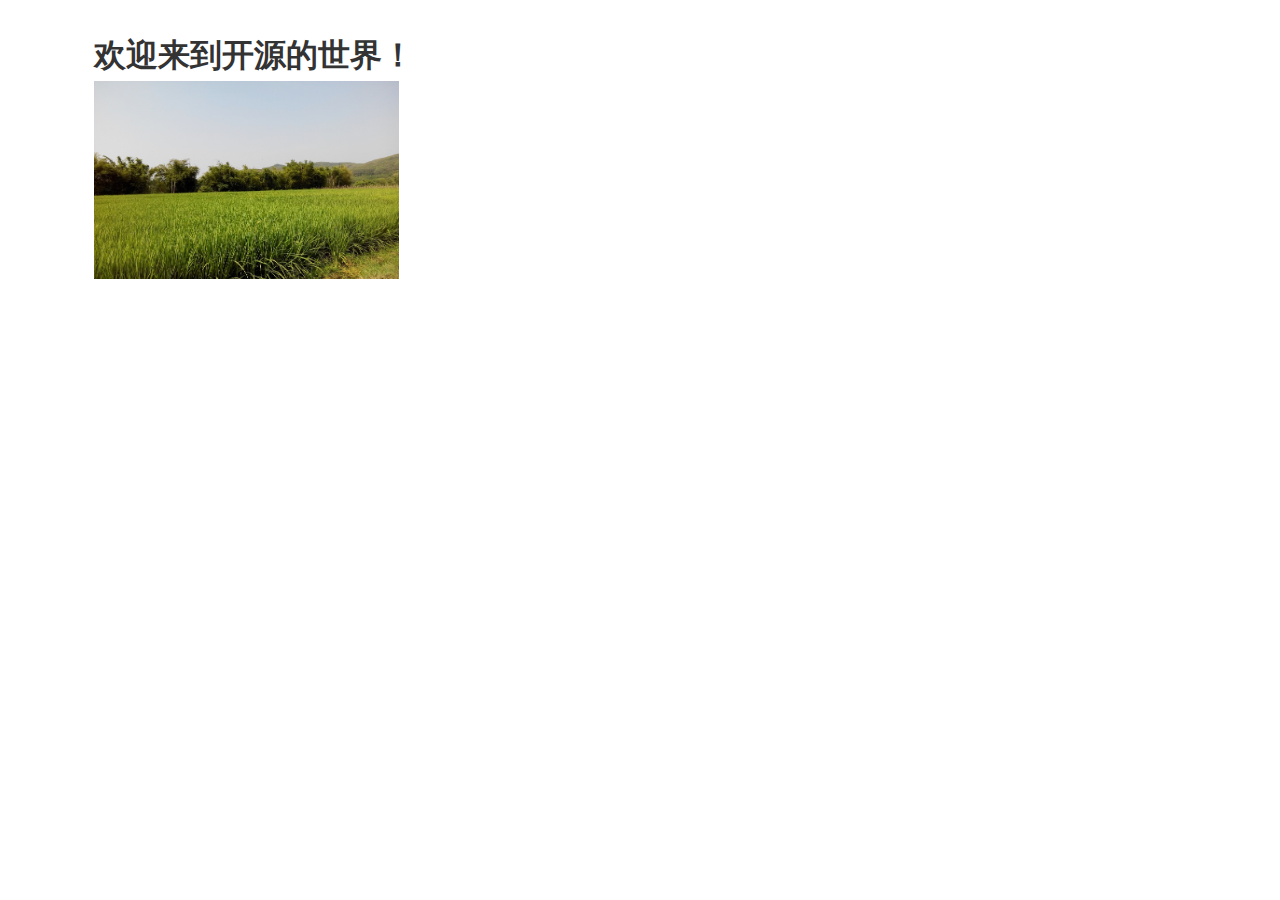
<file: index.html>
﻿<!DOCTYPE html>
<html>
  <head>
    <title>index</title>
    <meta http-equiv="X-UA-Compatible" content="IE=edge"/>
    <meta http-equiv="content-type" content="text/html; charset=utf-8"/>
    <meta name="apple-mobile-web-app-capable" content="yes"/>
    <link href="resources/css/jquery-ui-themes.css" type="text/css" rel="stylesheet"/>
    <link href="resources/css/axure_rp_page.css" type="text/css" rel="stylesheet"/>
    <link href="data/styles.css" type="text/css" rel="stylesheet"/>
    <link href="files/index/styles.css" type="text/css" rel="stylesheet"/>
    <script src="resources/scripts/jquery-1.7.1.min.js"></script>
    <script src="resources/scripts/jquery-ui-1.8.10.custom.min.js"></script>
    <script src="resources/scripts/prototypePre.js"></script>
    <script src="data/document.js"></script>
    <script src="resources/scripts/prototypePost.js"></script>
    <script src="files/index/data.js"></script>
    <script type="text/javascript">
      $axure.utils.getTransparentGifPath = function() { return 'resources/images/transparent.gif'; };
      $axure.utils.getOtherPath = function() { return 'resources/Other.html'; };
      $axure.utils.getReloadPath = function() { return 'resources/reload.html'; };
    </script>
  </head>
  <body>
    <div id="base" class="">

      <!-- Unnamed (Rectangle) -->
      <div id="u0" class="ax_default heading_1">
        <div id="u0_div" class=""></div>
        <div id="u0_text" class="text ">
          <p><span>欢迎来到开源的世界！</span></p>
        </div>
      </div>

      <!-- Unnamed (Image) -->
      <div id="u1" class="ax_default image">
        <img id="u1_img" class="img " src="images/index/u1.jpg"/>
      </div>
    </div>
  </body>
</html>
</file>
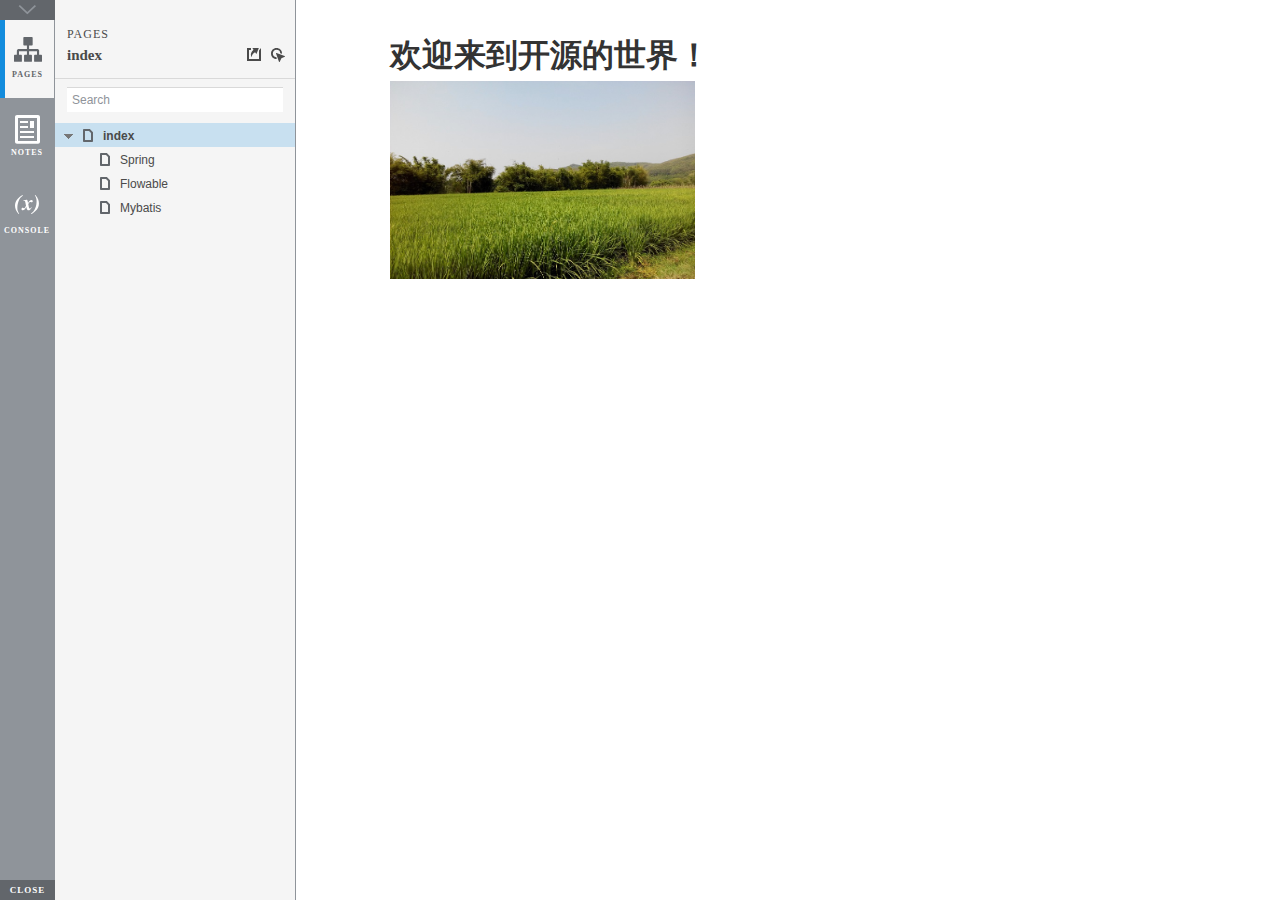
<file: start.html>
<!DOCTYPE html>
<html xmlns="http://www.w3.org/1999/xhtml" xml:lang="en" lang="en">
<head>
    <title>Untitled Document</title>
    <meta http-equiv="X-UA-Compatible" content="IE=edge"/>
    <meta http-equiv="content-type" content="text/html; charset=utf-8" />
    <meta name="viewport" content="width=device-width, initial-scale=1.0" />
    <meta name="apple-mobile-web-app-capable" content="yes" />
    <link type="text/css" href="resources/css/reset.css" rel="Stylesheet" />
    <link type="text/css" href="resources/css/default.css" rel="Stylesheet" />
    <!--<link href='https://fonts.googleapis.com/css?family=Nunito:300' rel='stylesheet' type='text/css'>-->

    <script type="text/javascript">
        if (location.href.toString().indexOf('file://localhost/') == 0) {
            location.href = location.href.toString().replace('file://localhost/', 'file:///');
        }
    </script>

    <!-- 8.0.0.3377 -->
<script src="resources/scripts/jquery-1.7.1.min.js"></script>
<script src="resources/scripts/startPre.js"></script>
<script src="data/document.js"></script>

    <style type="text/css">

#outerContainer {
	width:1000px;
	height:1500px;
}

.vsplitbar {
    width: 3px;
    /*background: #B9B9B9;*/
    border-right: 1px solid #8f949a;
}

.vsplitbar:hover, .vsplitbar.active {
    background: #8f949a;
}

#rightPanel {
    background-color: White;
}

/*#leftPanel {
    min-width: 120px;
}*/

.splitterMask {
   position:absolute;
   top: 0;
   left: 0;
   width: 100%;
   height: 100%;
   overflow: hidden;
   background-image: url(resources/images/transparent.gif);
   z-index: 20000;
}

    </style>
    <script type="text/javascript" language="JavaScript"><!--
        var SITEMAP_COLLAPSE_VAR_NAME = 'c';
        var PLUGIN_VAR_NAME = 'g';
        var FOOTNOTES_VAR_NAME = 'fn';
        var ADAPTIVE_VIEW_VAR_NAME = 'view';
        var lastLeftPanelWidth = 295;
        var toolBarOnly = true;

        // isolate scope
        (function() {
            setUpController();
            
            var configuration = $axure.document.configuration;
            var _settings = {};
            _settings.projectId = configuration.prototypeId;
            _settings.isAxshare = configuration.isAxshare;
            _settings.loadFeedbackPlugin = configuration.loadFeedbackPlugin;
            var cHash = getHashStringVar(SITEMAP_COLLAPSE_VAR_NAME);
            _settings.startCollapsed = cHash == "1";
            if(cHash == "2") closePlayer();
            var gHash = getHashStringVar(PLUGIN_VAR_NAME);
            if(gHash == "") gHash = 1;
            _settings.startPluginGid = gHash;

            $axure.player.settings = _settings;

            $(window).bind('load', function() {
                if(CHROME_5_LOCAL && !$('body').attr('pluginDetected')) {
                    window.location = 'resources/chrome/chrome.html';
                }
            });

            $(document).ready(function() {
                $axure.page.bind('load.start', mainFrame_onload);
                $axure.messageCenter.addMessageListener(messageCenter_message);

                $(document).on('pluginShown', function (event, data) {
                    setVarInCurrentUrlHash('g', data ? data : '');
                });

                $(document).on('pluginCreated', function(event, data) {
                    if($axure.player.settings.startPluginGid == data) {
                        $axure.player.showPlugin(data);
                    }
                });

                if($axure.player.settings.loadFeedbackPlugin) {
                    if($axure.player.settings.isAxshare) {
                        $axure.utils.loadJS('/Scripts/plugins/feedback/feedback8.js');
                    } else {
                        $axure.utils.loadJS('http://share.axure.com/Scripts/plugins/feedback/feedback8.js');
                    }
                }

                if(navigator.userAgent.indexOf("MSIE") >= 0) $('#outerContainer').width('100%');
                initialize();
                if($axure.player.settings.startCollapsed) $('#outerContainer').splitter({ sizeLeft: 0 });
                else $('#outerContainer').splitter({ sizeLeft: lastLeftPanelWidth });
                $('#leftPanel').width(lastLeftPanelWidth);
                
                $(window).resize(function() { resizeContent(); });

                $('#maximizePanelContainer').hide();

                initializeLogo();

                $(window).resize();
                resizeContent();
                
                $axure.player.collapseToBar();

                if($axure.player.settings.startCollapsed) {
                    collapse();
                    $('#leftPanel').width(0);
                }

                if(MOBILE_DEVICE) {
                    $('#interfaceControlFrameMinimizeContainer').height('45px');
                    $('#interfaceControlFrameMinimizeContainer a').height('45px');
                    $('#interfaceControlFrameHeaderContainer').css('margin-top','45px');
                    $('#interfaceControlFrameCloseContainer a').css('padding','10px 0px');
                    $('#maximizePanelContainer').height('45px');//.css('top','inherit').css('bottom','0px');

                    $('body').removeClass('hashover');

                    if(IOS) {
                        $('#rightPanel').css('overflow', 'auto').css('-webkit-overflow-scrolling', 'touch').css('-ms-overflow-x', 'hidden');

                        window.addEventListener("orientationchange", function() {
                            var viewport = document.querySelector("meta[name=viewport]");
                            //so iOS doesn't zoom when switching back to portrait
                            viewport.setAttribute('content', 'width=device-width, initial-scale=1.0, maximum-scale=1.0');
                            viewport.setAttribute('content', 'width=device-width, initial-scale=1.0');
                            resizeContent();
                        }, false);

                        $axure.page.bind('load.start', function() {
                            resizeContent();
                        });
                    }
                }

            });

            function initialize() {
                var legacyQString = getQueryString("Page");
                if (legacyQString.length > 0) {
                    location.href = location.href.substring(0, location.href.indexOf("?")) + "#p=" + legacyQString;
                    return;
                }

                var mainFrame = document.getElementById("mainFrame");
                //if it's local file on safari, test if we can access mainframe after its loaded
                if(SAFARI && document.location.href.indexOf('file://') >= 0) {
                    $(mainFrame).load(function () {
                        var canAccess;
                        try {
                            var mainFrameWindow = mainFrame.contentWindow || mainFrame.contentDocument;
                            mainFrameWindow['safari_file_CORS'] = 'Y';
                            canAccess = mainFrameWindow['safari_file_CORS'] === 'Y';
                        } catch(err) {
                            canAccess = false;
                        }

                        if(!canAccess) window.location = 'resources/chrome/safari.html';
                    });
                }

                mainFrame.contentWindow.location.href = getInitialUrl();
            }

            function initializeLogo() {
                if($axure.document.configuration.logoImagePath) {
                    var image = new Image();
                    image.onload = function() {
                        $('#logoImage').css('max-width', this.width + 'px');
                        $axure.player.resizeContent();
                    };
                    image.src = $axure.document.configuration.logoImagePath;
                
                    $('#interfaceControlFrameLogoImageContainer').html('<img id="logoImage" src="" />');
                    $('#logoImage').attr('src', $axure.document.configuration.logoImagePath).load(function() { resizeContent(); });
                } else $('#interfaceControlFrameLogoImageContainer').hide();

                if ($axure.document.configuration.logoImageCaption) {
                    $('#interfaceControlFrameLogoCaptionContainer').html($axure.document.configuration.logoImageCaption);
                } else $('#interfaceControlFrameLogoCaptionContainer').hide();

                if(!$('#interfaceControlFrameLogoImageContainer').is(':visible') && !$('#interfaceControlFrameLogoCaptionContainer').is(':visible')) {
                    $('#interfaceControlFrameLogoContainer').hide();
                }
            }

            var resizeContent = $axure.player.resizeContent = function() {
                var newHeight = $(window).height();
                var newWidth = $(window).width();

                var controlContainerHeight = newHeight;// - 30;
                if($('#interfaceControlFrameLogoContainer').is(':visible')) controlContainerHeight -= $('#interfaceControlFrameLogoContainer').outerHeight();// + 16;

                $('#outerContainer').height(newHeight).width(newWidth);
                $('.vsplitbar').height(newHeight);
                $('#leftPanel').height(newHeight);
                $('#interfaceControlFrame').height(newHeight);
                $('#interfaceControlFrameContainer').height(newHeight);
                $('#interfaceControlFrameHostContainer').height(controlContainerHeight);

                $('#rightPanel').height(newHeight);
                $('#mainFrame').height(newHeight);

                if($('#leftPanel').is(':visible')) $('#rightPanel').width($(window).width() - $('#leftPanel').width() - 1);// $('.vsplitbar').width());
                else $('#rightPanel').width($(window).width());

                $(document).trigger('ContainerHeightChange',[controlContainerHeight]);

                if(MOBILE_DEVICE) {
                    if(!(getHashStringVar(ADAPTIVE_VIEW_VAR_NAME).length > 0)) $axure.messageCenter.postMessage('setAdaptiveViewForSize', {'width':newWidth, 'height':$('#rightPanel').height()});
                }
            }

            var collapseToBar = $axure.player.collapseToBar = function() {
                lastLeftPanelWidth = $('#leftPanel').width();
                $('#leftPanel').width('55px');
                $('.vsplitbar').hide();
                $('#rightPanel').width($(window).width() - $('#leftPanel').width());
                $(window).resize();
                $('#outerContainer').trigger('resize');
                toolBarOnly = true;
            }

            var expandFromBar = $axure.player.expandFromBar = function() {
                if($('.vsplitbar').is(':visible')) return;

                $('#leftPanel').width(lastLeftPanelWidth);
                $('.vsplitbar').show();
                $('#rightPanel').width($(window).width() - $('#leftPanel').width() - 1);// $('.vsplitbar').width());
                $(window).resize();
                $('#outerContainer').trigger('resize');
                toolBarOnly = false;
            }

        })();

        function messageCenter_message(message, data) {
            if(message == 'expandFrame') expand();
            else if(message == 'getCollapseFrameOnLoad' && $axure.player.settings.startCollapsed && !MOBILE_DEVICE) $axure.messageCenter.postMessage('collapseFrameOnLoad');
        }

        
        function getInitialUrl() {
            var pageName = getHashStringVar("p");
            if(pageName.length > 0) return pageName + ".html";
            else {
                var url = getFirstPageUrl($axure.document.sitemap.rootNodes);
                return (url ? url : "about:blank");
            }
        }

        function getFirstPageUrl(nodes) {
            for (var i = 0; i < nodes.length; i++) {
                var node = nodes[i];
                if (node.url) return node.url;
                else {
                    var hasChildren = (node.children && node.children.length > 0);
                    if (hasChildren) {
                        var url = getFirstPageUrl(node.children);
                        if (url) return url;
                    }
                }
            }
            return null;
        }

        function closePlayer() {
            if($axure.page.location) window.location.href = $axure.page.location;
            else {
                var pageFile = getInitialUrl();
                var currentLocation = window.location.toString();
                window.location.href = currentLocation.substr(0, currentLocation.lastIndexOf("/") + 1) + pageFile;
            }
        }

        function replaceHash(newHash) {
            var currentLocWithoutHash = window.location.toString().split('#')[0];

            //We use replace so that every hash change doesn't get appended to the history stack.
            //We use replaceState in browsers that support it, else replace the location
            if(typeof window.history.replaceState != 'undefined') {
                try {
                    //Chrome 45 (Version 45.0.2454.85 m) started throwing an error here when generated locally (this only happens with sitemap open) which broke all interactions.
                    //try catch breaks the url adjusting nicely when the sitemap is open, but all interactions and forward and back buttons work.
                    //Uncaught SecurityError: Failed to execute 'replaceState' on 'History': A history state object with URL 'file:///C:/Users/Ian/Documents/Axure/HTML/Untitled/start.html#p=home' cannot be created in a document with origin 'null'.
                    window.history.replaceState(null, null, currentLocWithoutHash + newHash);
                } catch(ex) {}
            } else {
                window.location.replace(currentLocWithoutHash + newHash);
            }
        }

        function collapse() {
            setVarInCurrentUrlHash('c', 1);
            if(!toolBarOnly) lastLeftPanelWidth = $('#leftPanel').width();

            $('#maximizePanelContainer').show();
            $('#leftPanel').hide();
            $('.vsplitbar').hide();
            $('#rightPanel').width($(window).width());
            $(window).resize();
            $('#outerContainer').trigger('resize');

            $(document).trigger('sidebarCollapse');

            if(MOBILE_DEVICE) {
                $('#maximizePanelContainer').animate({
                    top:$('#rightPanel').height() - $('#maximizePanelContainer').height()
                }, 300, 'swing', function() {
                    $('#maximizePanelContainer').css('top', 'inherit').css('bottom', '0px');
                });
            }
        }

        function expand() {
            if(MOBILE_DEVICE) {
                $('#maximizePanelContainer').css('top', '0px').css('bottom', 'inherit');
            }

            deleteVarFromCurrentUrlHash('c');
            $('#maximizePanelContainer').hide();
            $('#leftPanel').width(lastLeftPanelWidth);
            $('#leftPanel').show();
            if(!toolBarOnly) {
                $('.vsplitbar').show();
                $('#rightPanel').width($(window).width() - $('#leftPanel').width() - 1);
            } else {
                $axure.player.collapseToBar();
            }
            $(window).resize();
            $('#outerContainer').trigger('resize');

            $(document).trigger('sidebarExpanded');
        }


        function mainFrame_onload() {
            if($axure.page.pageName) document.title = $axure.page.pageName;
        }

        function getQueryString(query) {
            var qstring = self.location.href.split("?");
            if(qstring.length < 2) return "";
            return GetParameter(qstring, query);
        }
        
        function GetParameter(qstring, query) {
            var prms = qstring[1].split("&");
            var frmelements = new Array();
            var currprmeter, querystr = "";

            for(var i = 0; i < prms.length; i++) {
                currprmeter = prms[i].split("=");
                frmelements[i] = new Array();
                frmelements[i][0] = currprmeter[0];
                frmelements[i][1] = currprmeter[1];
            }

            for(j = 0; j < frmelements.length; j++) {
                if(frmelements[j][0].toLowerCase() == query.toLowerCase()) {
                    querystr = frmelements[j][1];
                    break;
                }
            }
            return querystr;
        }
        
        function getHashStringVar(query) {
            var qstring = self.location.href.split("#");
            if(qstring.length < 2) return "";
            return GetParameter(qstring, query);
        }

        function setHashStringVar(currentHash, varName, varVal) {
            var varWithEqual = varName + '=';
            var poundVarWithEqual = varVal === '' ? '' :  '#' + varName + '=' + varVal;
            var ampVarWithEqual = varVal === '' ? '' :  '&' + varName + '=' + varVal;
            var hashToSet = '';

            var pageIndex = currentHash.indexOf('#' + varWithEqual);
            if(pageIndex == -1) pageIndex = currentHash.indexOf('&' + varWithEqual);
            if(pageIndex != -1) {
                var newHash = currentHash.substring(0, pageIndex);

                newHash = newHash == '' ? poundVarWithEqual : newHash + ampVarWithEqual;

                var ampIndex = currentHash.indexOf('&', pageIndex + 1);
                if(ampIndex != -1) {
                    newHash = newHash == '' ? '#' + currentHash.substring(ampIndex + 1) : newHash + currentHash.substring(ampIndex);
                }
                hashToSet = newHash;
            } else if(currentHash.indexOf('#') != -1) {
                hashToSet = currentHash + ampVarWithEqual;
            } else {
                hashToSet = poundVarWithEqual;
            }

            if(hashToSet != '' || varVal == '') {
                return hashToSet;
            }

            return null;
        }

        function setVarInCurrentUrlHash(varName, varVal) {
            var newHash = setHashStringVar(window.location.hash, varName, varVal);

            if(newHash != null) {
                replaceHash(newHash);
            }
        }

        function deleteHashStringVar(currentHash, varName) {
            var varWithEqual = varName + '=';

            var pageIndex = currentHash.indexOf('#' + varWithEqual);
            if(pageIndex == -1) pageIndex = currentHash.indexOf('&' + varWithEqual);
            if(pageIndex != -1) {
                var newHash = currentHash.substring(0, pageIndex);

                var ampIndex = currentHash.indexOf('&', pageIndex + 1);

                //IF begin of string....if none blank, ELSE # instead of & and rest
                //IF in string....prefix + if none blank, ELSE &-rest
                if(newHash == '') { //beginning of string
                    newHash = ampIndex != -1 ? '#' + currentHash.substring(ampIndex + 1) : '';
                } else { //somewhere in the middle
                    newHash = newHash + (ampIndex != -1 ? currentHash.substring(ampIndex) : '');
                }

                return newHash;
            }

            return null;
        }

        function deleteVarFromCurrentUrlHash(varName) {
            var newHash = deleteHashStringVar(window.location.hash, varName);

            if(newHash != null) {
                replaceHash(newHash);
            }
        }
    --></script>
    
    <link type="text/css" rel="Stylesheet" href="plugins/sitemap/styles/sitemap.css" />
    <link type="text/css" rel="Stylesheet" href="plugins/page_notes/styles/page_notes.css" />
    <link type="text/css" rel="Stylesheet" href="plugins/debug/styles/debug.css" />
    <script src="resources/scripts/startPost.js"></script>


    <!--<link type="text/css" rel="Stylesheet" href="plugins/recordplay/styles/recordplay.css" />
    <script type="text/javascript" src="plugins/recordplay/recordplay.js"></script>-->
    

</head>
<body scroll="no" class="hashover">
    <div id="outerContainer">

        <div id="leftPanel">
            <div id="interfaceControlFrame">
                <div id="interfaceControlFrameMinimizeContainer">
                    <a title="Collapse" id="interfaceControlFrameMinimizeButton" onclick="collapse();">&nbsp;</a>
                </div>
                <div id="interfaceControlFrameHeaderContainer">
                    <ul id="interfaceControlFrameHeader"></ul>
                </div>
                <div id="interfaceControlFrameContainer">
                    <div id="interfaceControlFrameLogoContainer">
                        <div id="interfaceControlFrameLogoImageContainer"></div>
                        <div id="interfaceControlFrameLogoCaptionContainer"></div>
                    </div>
                    <div id="interfaceControlFrameHostContainer">
                    </div>
                </div>
                <div id="interfaceControlFrameCloseContainer">
                    <a title="Close" id="interfaceControlFrameCloseButton" onclick="closePlayer();">CLOSE</a>
                </div>
            </div>
        </div>
        <div id="rightPanel">
            <iframe id="mainFrame" name="mainFrame" width="100%" height="100%" src="" frameborder="0" style="display: block;" webkitallowfullscreen mozallowfullscreen allowfullscreen></iframe>
        </div>

    </div>

    <div id="maximizePanelContainer">
        <iframe id="expandFrame" src="resources/expand.html" width="100%" height="100%" scrolling="no" allowtransparency="true" frameborder="0"></iframe>
    </div>

</body>
</html>
</file>
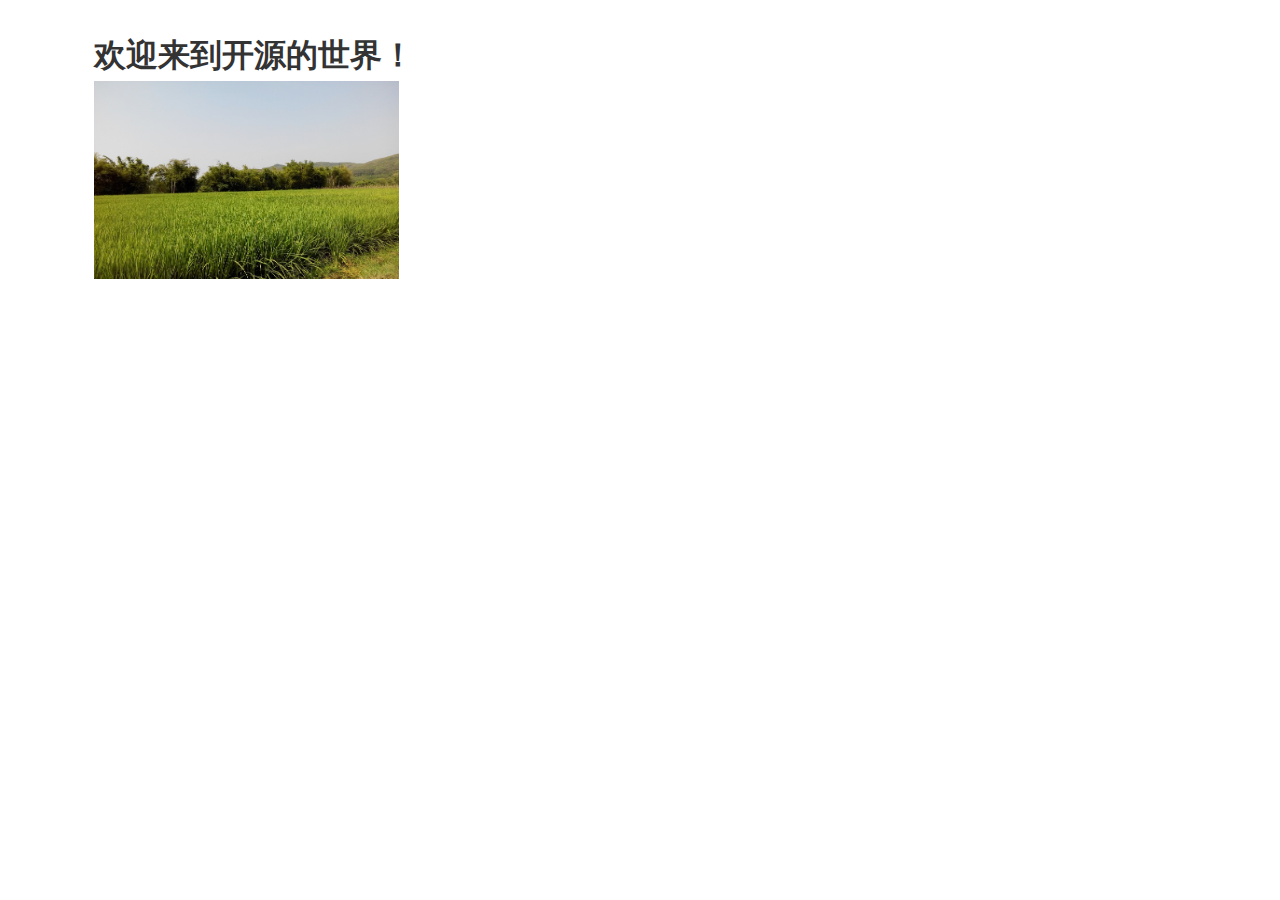
<file: resources/reload.html>
﻿<html>
	<head>
		<title></title>
	</head>
	<body>
	
	<script language="javascript">
	function getUrl() {
      var query = window.location.hash.substring(1);
      var vars = query.split("&&&");
      for (var i=0;i<vars.length;i++) {
        var url = vars[i];
        return decodeURI(url).replace("html%23","html#");
      } 
    }

    var rel = '../';
    var url = getUrl();
    if (url.indexOf(":") > 0 && url.indexOf(":") < 10) rel = '';
	self.location.href = rel + url;
	</script>
	
	</body>
</html>
</file>
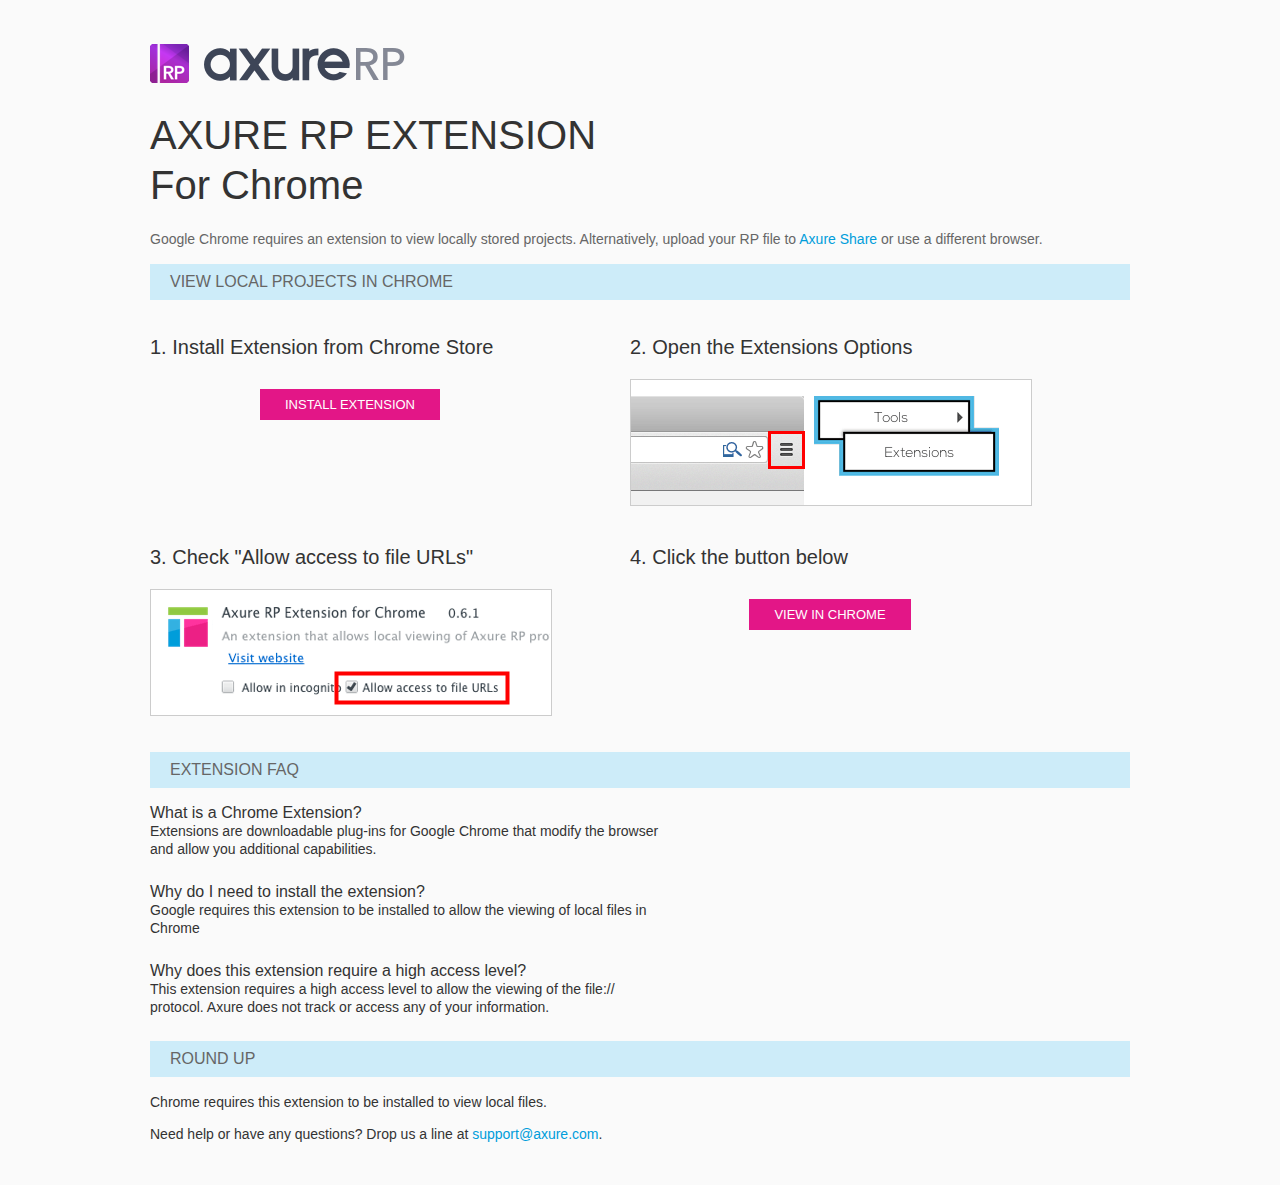
<file: resources/chrome/chrome.html>
<html>
<head>
    <title>Install the Axure RP Chrome Extension</title>
    <style type="text/css">
        *
        {
            font-family: Helvetica, Arial, sans-serif;
        }
        body
        {
            text-align: center;
            background-color: #fafafa;
        }
        p
        {
            font-size: 14px;
            line-height: 18px;
            color: #333333;
        }
        div.container
        {
            width: 980px;
            margin-left: auto;
            margin-right: auto;
            text-align: left;
        }
        a
        {
            text-decoration: none;
            color: #009dda;
        }
        .button
        {
            background: #E31687;
            font: normal 16px Arial, sans-serif;
            color: #FFFFFF;
            padding: 8px 25px 8px 25px;
            border: 0;
            display: inline-block;
            margin-top: 10px;
            text-transform: uppercase;
            font-size: 13px;
        }
        a:hover.button
        {
            opacity: .8;
        }
        div.left
        {
            width: 400px;
            float: left;
            margin-right: 80px;
        }
        div.right
        {
            width: 400px;
            float: left;
        }
        div.buttonContainer
        {
            text-align: center;
        }
        h1
        {
            font-size: 40px;
            color: #333333;
            line-height: 50px;
            margin-bottom: 20px;
            font-weight: normal;
        }
        h2
        {
            font-size: 38px;
            font-weight: normal;
            color: #08639C;
            text-align: center;
        }
        h3
        {
            font-size: 20px;
            color: #333333;
            font-weight: normal;
        }
        .heading
        {
            background-color: #cdecf9;
            height: 36px;
            line-height: 36px;
            padding-left: 20px;
            font-size: 16px;
            color: #666666;
        }
        span.faq
        {
            font-size: 16px;
            font-weight: normal;
            color: #333333;
            display: block;
        }
    </style>
</head>
<body>
    <div class="container">
        <br />
        <br />
        <img src="axure_logo.png" alt="axure" />
        <br />
        <h1>
            AXURE RP EXTENSION<br />
            For Chrome</h1>
        <p style="font-size: 14px; color: #666666; margin-top: 10px;">
            Google Chrome requires an extension to view locally stored projects. Alternatively,
            upload your RP file to <a href="https://share.axure.com">Axure Share</a> or use a different
            browser.</p>
        <h3 class="heading">
            VIEW LOCAL PROJECTS IN CHROME</h3>
        <div class="left">
            <h3>
                1. Install Extension from Chrome Store</h3>
            <div class="buttonContainer">
                <a class="button" href="https://chrome.google.com/webstore/detail/dogkpdfcklifaemcdfbildhcofnopogp"
                    target="_blank">Install Extension</a>
            </div>
        </div>
        <div class="right">
            <h3>
                2. Open the Extensions Options</h3>
            <img src="extensions_menu.gif" alt="extensions" />
        </div>
        <div style="clear: both; height: 20px;">
            &nbsp;</div>
        <div class="left">
            <h3>
                3. Check "Allow access to file URLs"</h3>
            <img src="allow_access.gif" alt="allow access" />
        </div>
        <div class="right">
            <h3>
                4. Click the button below</h3>
            <div class="buttonContainer">
                <a class="button" href="../../start.html">View in Chrome</a>
            </div>
        </div>
        <div style="clear: both; height: 20px;">
        </div>
        <h3 class="heading">
            EXTENSION FAQ</h3>
        <p>
            <span class="faq">What is a Chrome Extension?</span> Extensions are downloadable
            plug-ins for Google Chrome that modify the browser<br />
            and allow you additional capabilities.
        </p>
        <p style="margin-top: 25px;">
            <span class="faq">Why do I need to install the extension?</span> Google requires
            this extension to be installed to allow the viewing of local files in<br />
            Chrome
        </p>
        <p style="margin-top: 25px; margin-bottom: 25px;">
            <span class="faq">Why does this extension require a high access level?</span> This
            extension requires a high access level to allow the viewing of the file://<br />
            protocol. Axure does not track or access any of your information.
        </p>
        <h3 class="heading">
            ROUND UP</h3>
        <p>
            Chrome requires this extension to be installed to view local files.</p>
        <p>
            Need help or have any questions? Drop us a line at <a href="mailto:support@axure.com">
                support@axure.com</a>.
        </p>
        <div style="clear: both; height: 20px;">
        </div>
    </div>
</body>
</html>
</file>
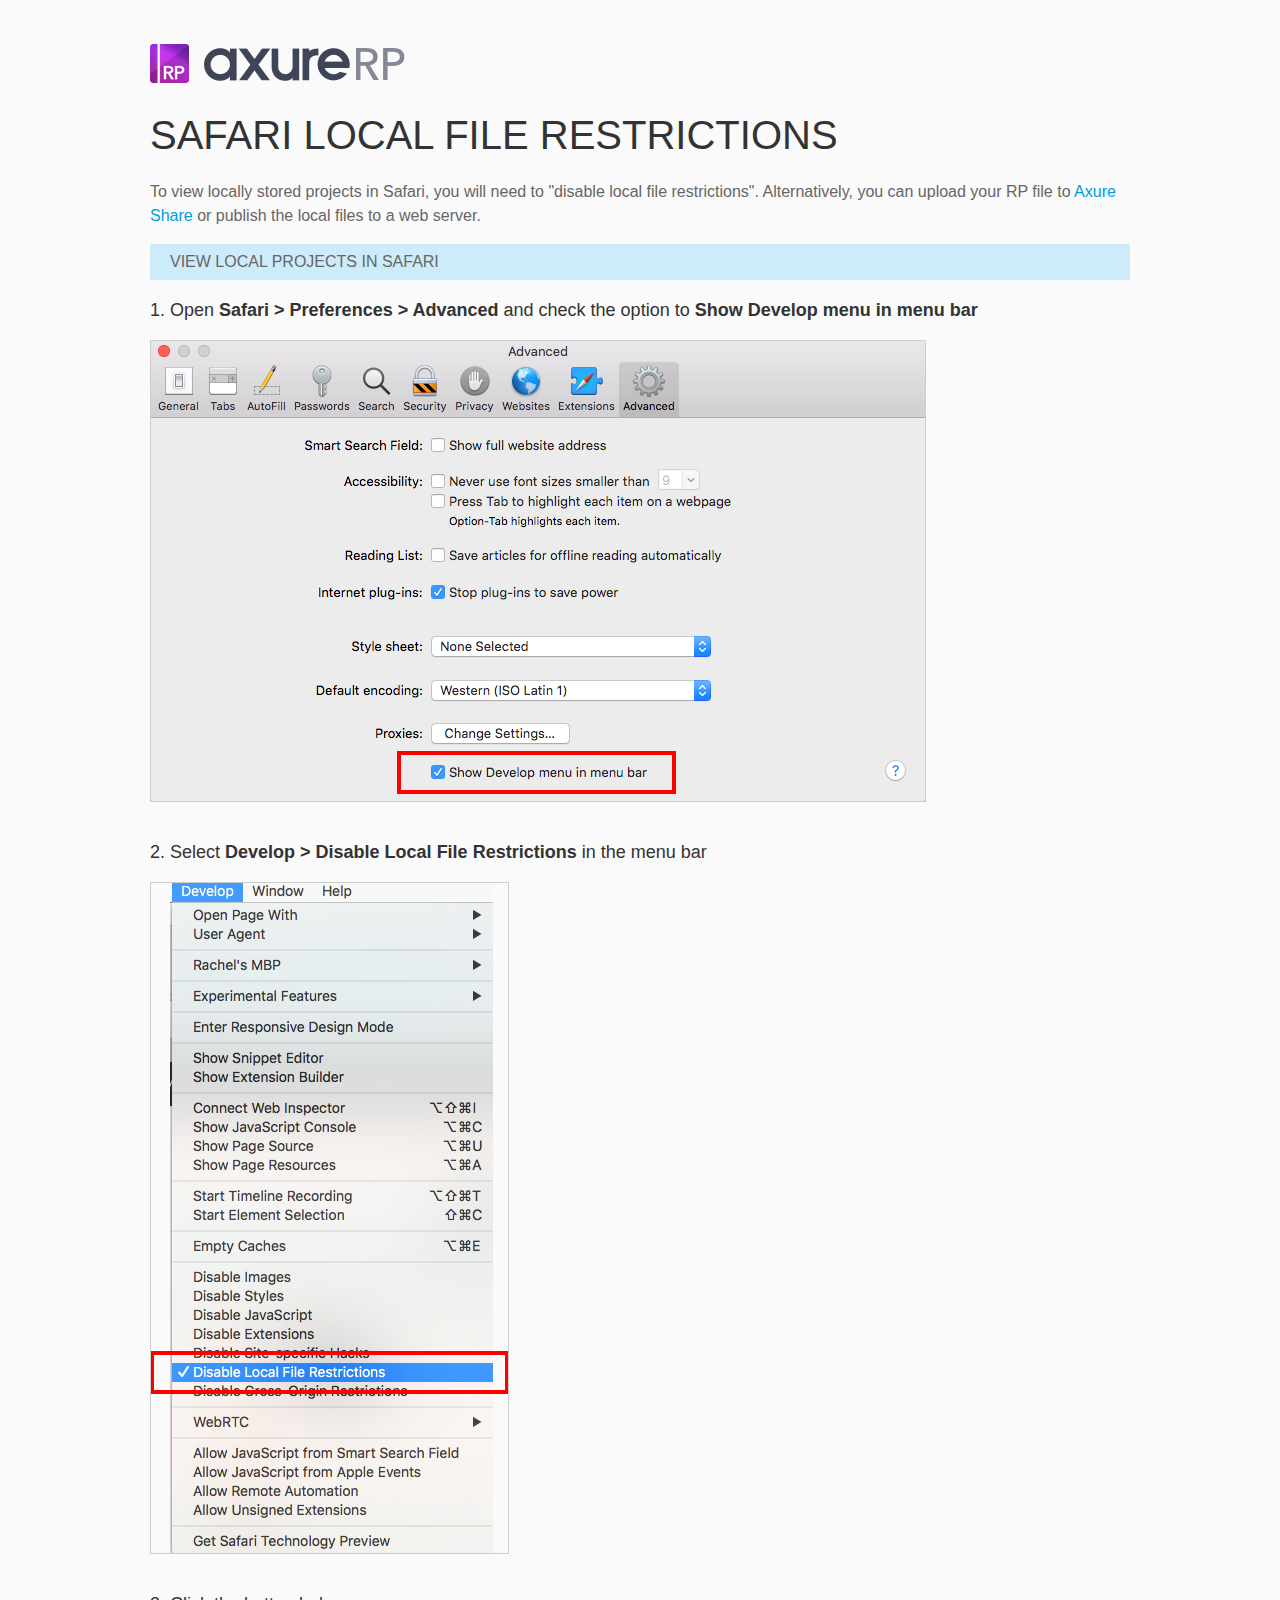
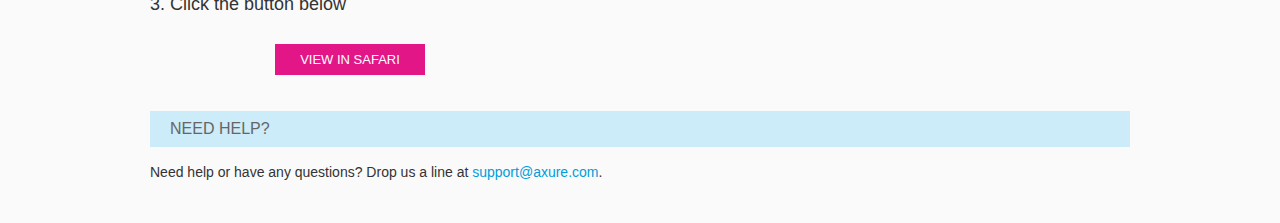
<file: resources/chrome/safari.html>
<html>
<head>
    <title>Axure RP - Safari Local File Restrictions</title>
    <style type="text/css">
        *
        {
            font-family: Helvetica, Arial, sans-serif;
        }
        body
        {
            text-align: center;
            background-color: #fafafa;
        }
        p
        {
            font-size: 14px;
            line-height: 18px;
            color: #333333;
        }
        div.container
        {
            width: 980px;
            margin-left: auto;
            margin-right: auto;
            text-align: left;
        }
        a
        {
            text-decoration: none;
            color: #009dda;
        }
        .button
        {
            background: #E31687;
            font: normal 16px Arial, sans-serif;
            color: #FFFFFF;
            padding: 8px 25px 8px 25px;
            border: 0;
            display: inline-block;
            margin-top: 10px;
            text-transform: uppercase;
            font-size: 13px;
        }
        a:hover.button
        {
            opacity: .8;
        }
        div.left
        {
            width: 400px;
            float: left;
            margin-right: 80px;
        }
        div.right
        {
            width: 400px;
            float: left;
        }
        div.buttonContainer
        {
            text-align: center;
        }
        h1
        {
            font-size: 40px;
            color: #333333;
            line-height: 50px;
            margin-bottom: 20px;
            font-weight: normal;
        }
        h2
        {
            font-size: 38px;
            font-weight: normal;
            color: #08639C;
            text-align: center;
        }
        h3
        {
            font-size: 18px;
            line-height: 24px;
            color: #333333;
            font-weight: normal;
        }
        .heading
        {
            background-color: #cdecf9;
            height: 36px;
            line-height: 36px;
            padding-left: 20px;
            font-size: 16px;
            color: #666666;
        }
        span.faq
        {
            font-size: 16px;
            font-weight: normal;
            color: #333333;
            display: block;
        }
    </style>
</head>
<body>
    <div class="container">
        <br />
        <br />
        <img src="axure_logo.png" alt="axure" />
        <br />
        <h1>
            SAFARI LOCAL FILE RESTRICTIONS</h1>
        <p style="font-size: 16px; line-height: 24px; color: #666666; margin-top: 10px;">
            To view locally stored projects in Safari, you will need to "disable local file restrictions". Alternatively,
            you can upload your RP file to <a href="https://share.axure.com">Axure Share</a> or publish the local files to a web server.</p>
        <h3 class="heading">
            VIEW LOCAL PROJECTS IN SAFARI</h3>
        <div class="">
            <h3>
                1. Open <span style="font-weight: bold">Safari > Preferences > Advanced</span> and check the option to <span style="font-weight: bold">Show Develop menu in menu bar</span></h3>
            <img src="safari_advanced.png" alt="advanced" />
        </div>
        <div style="clear: both; height: 20px;">
            &nbsp;
        </div>
        <div class="">
            <h3>
                2. Select <span style="font-weight: bold">Develop > Disable Local File Restrictions</span> in the menu bar</h3>
            <img src="safari_restrictions.png" alt="extensions" />
        </div>
        <div style="clear: both; height: 20px;">
            &nbsp;</div>
        <div class="left">
            <h3>
                3. Click the button below
            </h3>
            <div class="buttonContainer">
                <a class="button" href="../../start.html">View in Safari</a>
            </div>
        </div>
        <div style="clear: both; height: 20px;">
        </div>
        <h3 class="heading">
            NEED HELP?</h3>
        <p>
            Need help or have any questions? Drop us a line at <a href="mailto:support@axure.com">
                support@axure.com</a>.
        </p>
        <div style="clear: both; height: 20px;">
        </div>
    </div>
</body>
</html>
</file>
<file: resources/css/axure_rp_page.css>
﻿/* so the window resize fires within a frame in IE7 */
html, body {
    height: 100%;
}

a {
    color: inherit;
}

p {
    margin: 0px;
    text-rendering: optimizeLegibility;
    font-feature-settings: "kern" 1;
    -webkit-font-feature-settings: "kern";
    -moz-font-feature-settings: "kern";
    -moz-font-feature-settings: "kern=1";
    font-kerning: normal;
}

iframe {
    background: #FFFFFF;
}

/* to match IE with C, FF */
input {
    padding: 1px 0px 1px 0px;
    box-sizing: border-box;
    -moz-box-sizing: border-box;
}

textarea {
    margin: 0px;
    box-sizing: border-box;
    -moz-box-sizing: border-box;
}

div.intcases {
    font-family: arial; 
    font-size: 12px;
    text-align:left; 
    border:1px solid #AAA; 
    background:#FFF none repeat scroll 0% 0%; 
    z-index:9999; 
    visibility:hidden; 
    position:absolute;
    padding: 0px;
    border-radius: 3px;
    white-space: nowrap;
}

div.intcaselink {
    cursor: pointer;
    padding: 3px 8px 3px 8px;
    margin: 5px;
    background:#EEE none repeat scroll 0% 0%; 
    border:1px solid #AAA;
    border-radius: 3px;
}

div.refpageimage {
    position: absolute;
    left: 0px;
    top: 0px;
    font-size: 0px;
    width: 16px;
    height: 16px;
    cursor: pointer;
    background-image: url(images/newwindow.gif);
    background-repeat: no-repeat;
}

div.annnoteimage {
    position: absolute;
    left: 0px;
    top: 0px;
    font-size: 0px;
    /*width: 16px;
    height: 12px;*/
    cursor: help;
    /*background-image: url(images/note.gif);*/
    /*background-repeat: no-repeat;*/
    width: 13px;
    height: 12px;
    padding-top: 1px;
    text-align: center;
    background-color: #138CDD;
    -moz-box-shadow: 1px 1px 3px #aaa;
    -webkit-box-shadow: 1px 1px 3px #aaa;
    box-shadow: 1px 1px 3px #aaa;
}

div.annnoteline {
    display: inline-block;
    width: 9px;
    height: 1px;
    border-bottom: 1px solid white;
    margin-top: 1px;
}

div.annnotelabel {
    position: absolute;
    left: 0px;
    top: 0px;
    font-family: Helvetica,Arial;
    font-size: 10px;
    /*border: 1px solid rgb(166,221,242);*/
    cursor: help;
    /*background:rgb(0,157,217) none repeat scroll 0% 0%;*/ 
    padding: 1px 3px 1px 3px;
    white-space: nowrap;
    color: white;
    
    background-color: #138CDD;
    -moz-box-shadow: 1px 1px 3px #aaa;
    -webkit-box-shadow: 1px 1px 3px #aaa;
    box-shadow: 1px 1px 3px #aaa;
}

.annotation {
    font-size: 12px;
    padding-left: 2px;
    margin-bottom: 5px;
}

.annotationName {
    /*font-size: 13px;
    font-weight: bold;
    margin-bottom: 3px;
    white-space: nowrap;*/

    font-family: 'Trebuchet MS';
    font-size: 14px;
    font-weight: bold;
    margin-bottom: 5px;
    white-space: nowrap;
}

.annotationValue {
    font-family: Arial, Helvetica, Sans-Serif;
    font-size: 12px;
    color: #4a4a4a;
    line-height: 21px;
    margin-bottom: 20px;
}

.noteLink {
    text-decoration: inherit;
    color: inherit;
}

.noteLink:hover {
    background-color: white;
}

/* this is a fix for the issue where dialogs jump around and takes the text-align from the body */
.dialogFix {
    position:absolute;
    text-align:left;
    border: 1px solid #8f949a;
}


@keyframes pulsate {
  from {
    box-shadow: 0 0 10px #15d6ba;
  }
  to {
    box-shadow: 0 0 20px #15d6ba;
  }
}

@-webkit-keyframes pulsate {
  from {
    -webkit-box-shadow: 0 0 10px #15d6ba;
    box-shadow: 0 0 10px #15d6ba;
  }
  to {
    -webkit-box-shadow: 0 0 20px #15d6ba;
    box-shadow: 0 0 20px #15d6ba;
  }
}
 
@-moz-keyframes pulsate {
  from {
    -moz-box-shadow: 0 0 10px #15d6ba;
    box-shadow: 0 0 10px #15d6ba;
  }
  to {
    -moz-box-shadow: 0 0 20px #15d6ba;
    box-shadow: 0 0 20px #15d6ba;
  }
}

.legacyPulsateBorder {
    /*border: 5px solid #15d6ba;
    margin: -5px;*/
    -moz-box-shadow: 0 0 10px 3px #15d6ba;
    box-shadow: 0 0 10px 3px #15d6ba;
}

.pulsateBorder {
  animation-name: pulsate;
  animation-timing-function: ease-in-out;
  animation-duration: 0.9s;
  animation-iteration-count: infinite;
  animation-direction: alternate;
  
  -webkit-animation-name: pulsate;
  -webkit-animation-timing-function: ease-in-out;
  -webkit-animation-duration: 0.9s;
  -webkit-animation-iteration-count: infinite;
  -webkit-animation-direction: alternate;

  -moz-animation-name: pulsate;
  -moz-animation-timing-function: ease-in-out;
  -moz-animation-duration: 0.9s;
  -moz-animation-iteration-count: infinite;
  -moz-animation-direction: alternate;
}

.ax_default_hidden, .ax_default_unplaced{
    display: none;
    visibility: hidden;
}

.widgetNoteSelected {
    -moz-box-shadow: 0 0 10px 3px #138CDD;
    box-shadow: 0 0 10px 3px #138CDD;
    /*-moz-box-shadow: 0 0 20px #3915d6;
    box-shadow: 0 0 20px #3915d6;*/
    /*border: 3px solid #3915d6;*/
    /*margin: -3px;*/
}


.singleImg {
    display: none;
    visibility: hidden;
}
</file>
<file: data/styles.css>
﻿.ax_default {
  font-family:'Arial Normal', 'Arial';
  font-weight:400;
  font-style:normal;
  font-size:13px;
  color:#333333;
  text-align:center;
  line-height:normal;
}
.image {
}
.heading_1 {
  font-family:'Arial Normal', 'Arial';
  font-weight:bold;
  font-style:normal;
  font-size:32px;
  text-align:left;
}
.heading_2 {
  font-family:'Arial Normal', 'Arial';
  font-weight:bold;
  font-style:normal;
  font-size:24px;
  text-align:left;
}
.heading_3 {
  font-family:'Arial Normal', 'Arial';
  font-weight:bold;
  font-style:normal;
  font-size:18px;
  text-align:left;
}
.heading_4 {
  font-family:'Arial Normal', 'Arial';
  font-weight:bold;
  font-style:normal;
  font-size:14px;
  text-align:left;
}
.heading_5 {
  font-family:'Arial Normal', 'Arial';
  font-weight:bold;
  font-style:normal;
  text-align:left;
}
.heading_6 {
  font-family:'Arial Normal', 'Arial';
  font-weight:bold;
  font-style:normal;
  font-size:10px;
  text-align:left;
}
.paragraph {
  text-align:left;
}
</file>
<file: files/index/styles.css>
﻿body {
  margin:0px;
  background-image:none;
  position:static;
  left:auto;
  width:574px;
  margin-left:0;
  margin-right:0;
  text-align:left;
}
#base {
  position:absolute;
  z-index:0;
}
#u0_div {
  border-width:0px;
  position:absolute;
  left:0px;
  top:0px;
  width:321px;
  height:37px;
  background:inherit;
  background-color:rgba(255, 255, 255, 0);
  border:none;
  border-radius:0px;
  -moz-box-shadow:none;
  -webkit-box-shadow:none;
  box-shadow:none;
  font-family:'Arial Negreta', 'Arial Normal', 'Arial';
  font-weight:700;
  font-style:normal;
}
#u0 {
  border-width:0px;
  position:absolute;
  left:94px;
  top:34px;
  width:321px;
  height:37px;
  font-family:'Arial Negreta', 'Arial Normal', 'Arial';
  font-weight:700;
  font-style:normal;
}
#u0_text {
  border-width:0px;
  position:absolute;
  left:0px;
  top:0px;
  width:321px;
  white-space:nowrap;
}
#u1_img {
  border-width:0px;
  position:absolute;
  left:0px;
  top:0px;
  width:305px;
  height:198px;
}
#u1 {
  border-width:0px;
  position:absolute;
  left:94px;
  top:81px;
  width:305px;
  height:198px;
}
#u1_text {
  border-width:0px;
  position:absolute;
  left:0px;
  top:0px;
  width:0px;
  visibility:hidden;
  word-wrap:break-word;
}
#u2_div {
  border-width:0px;
  position:absolute;
  left:0px;
  top:0px;
  width:63px;
  height:24px;
  background:inherit;
  background-color:rgba(255, 255, 255, 0);
  border:none;
  border-radius:0px;
  -moz-box-shadow:none;
  -webkit-box-shadow:none;
  box-shadow:none;
  font-family:'Arial Negreta', 'Arial Normal', 'Arial';
  font-weight:700;
  font-style:normal;
  font-size:20px;
}
#u2 {
  border-width:0px;
  position:absolute;
  left:490px;
  top:100px;
  width:63px;
  height:24px;
  font-family:'Arial Negreta', 'Arial Normal', 'Arial';
  font-weight:700;
  font-style:normal;
  font-size:20px;
}
#u2_text {
  border-width:0px;
  position:absolute;
  left:0px;
  top:0px;
  width:63px;
  white-space:nowrap;
}
#u3_div {
  border-width:0px;
  position:absolute;
  left:0px;
  top:0px;
  width:84px;
  height:24px;
  background:inherit;
  background-color:rgba(255, 255, 255, 0);
  border:none;
  border-radius:0px;
  -moz-box-shadow:none;
  -webkit-box-shadow:none;
  box-shadow:none;
  font-family:'Arial Negreta', 'Arial Normal', 'Arial';
  font-weight:700;
  font-style:normal;
  font-size:20px;
}
#u3 {
  border-width:0px;
  position:absolute;
  left:490px;
  top:147px;
  width:84px;
  height:24px;
  font-family:'Arial Negreta', 'Arial Normal', 'Arial';
  font-weight:700;
  font-style:normal;
  font-size:20px;
}
#u3_text {
  border-width:0px;
  position:absolute;
  left:0px;
  top:0px;
  width:84px;
  white-space:nowrap;
}
#u4_div {
  border-width:0px;
  position:absolute;
  left:0px;
  top:0px;
  width:75px;
  height:24px;
  background:inherit;
  background-color:rgba(255, 255, 255, 0);
  border:none;
  border-radius:0px;
  -moz-box-shadow:none;
  -webkit-box-shadow:none;
  box-shadow:none;
  font-family:'Arial Negreta', 'Arial Normal', 'Arial';
  font-weight:700;
  font-style:normal;
  font-size:20px;
}
#u4 {
  border-width:0px;
  position:absolute;
  left:490px;
  top:190px;
  width:75px;
  height:24px;
  font-family:'Arial Negreta', 'Arial Normal', 'Arial';
  font-weight:700;
  font-style:normal;
  font-size:20px;
}
#u4_text {
  border-width:0px;
  position:absolute;
  left:0px;
  top:0px;
  width:75px;
  white-space:nowrap;
}
</file>
<file: resources/css/default.css>
﻿body {
  font-family : Arial, Helvetica, Sans-Serif;
  background-color: #8f949a;
  overflow:hidden;
}
a {
  cursor: pointer;
}

input[type="radio"], input[type="checkbox"] {
    margin: 0px 9px 0px 0px;
    vertical-align: bottom;
}

input {
    -webkit-box-sizing: border-box;
    -moz-box-sizing: border-box;
    box-sizing: border-box;
}

#maximizePanelContainer {
  font-size: 4px;
  position:absolute;
  left: 0px;
  top: 0px;
  width: 55px;
  height: 20px;
  overflow: visible;
  z-index: 1000;
}
#maximizePanelOver {
    position: absolute;
    left: 0px;
    top: 0px;
    width: 55px;
    height: 20px;
}
.maximizePanel {
    position: absolute;
    left: 0px;
    top: 0px;
    width: 55px;
    height: 20px;
    background: #a2a2a2 url('../images/expand.png') no-repeat center center;
    background: url('../images/expand.svg') no-repeat center center, linear-gradient(rgba(200,200,200,.5),rgba(200,200,200,.5));
    cursor: pointer;
}

#interfaceControlFrameMinimizeContainer {
  position:absolute;
    top: 0px;
    left: 0px;
  font-size: 2px; /*for IE*/
  text-align: right;
  z-index: 100;
    height: 20px;
    width: 55px;
    background-color: #62666b;
}
#interfaceControlFrameMinimizeContainer a {
    display: inline-block;
    width: 55px;
    height: 20px;
    font-size: 2px;
    background: url('../images/close.png') no-repeat center center;
    background: url('../images/close.svg') no-repeat center center, linear-gradient(transparent,transparent);
    text-decoration: none;
}

.hashover #interfaceControlFrameMinimizeContainer a:hover {
    background: url('../images/close_hover.png') no-repeat center center;
    background: url('../images/close_hover.svg') no-repeat center center, linear-gradient(transparent,transparent);
}

#interfaceControlFrame {
    margin: 0px 0px 0px 55px;
}

#interfaceControlFrameCloseContainer {
    /*display: none;*/
    position:absolute;
    bottom: 0px;
    left: 0px;
    font-size: 9px;
    font-family: 'Trebuchet MS';
    font-weight: bold;
    letter-spacing: 1px;
    z-index: 100;
    width: 55px;
    background-color: #62666b;
    text-align: center;  
}
#interfaceControlFrameCloseContainer a {
    display: inline-block;
    width: 55px;
    color: #ffffff;
    padding: 5px 0px;
}

#interfaceControlFrameHeader li a {
    display: block;
    width: 54px;
    height: 78px;
    text-align: center;
    padding-top: 50px;
    outline: none;
    margin-right: 1px;
    text-decoration: none;
    color: #ffffff;
    white-space: nowrap;
    background-color: transparent;
    background-repeat: no-repeat;
    background-position: 50% 17px;
    box-sizing: border-box;
    -moz-box-sizing: border-box;
    -webkit-box-sizing: border-box;
    border-left: 4px solid transparent;
    border-right: 4px solid transparent;
}

.hashover #interfaceControlFrameHeader li a:hover {
    background-color: transparent;
    background-repeat: no-repeat;
    background-position: 50% 17px;
    color: #c2c2c2;
}

#interfaceControlFrameHeader li a.selected, #interfaceControlFrameHeader li a.selected:hover {
    background-color: #f5f5f5;
    background-repeat: no-repeat;
    background-position: 50% 17px;
    color: #62666b;
    border-left: 5px solid #138CDD;
}

#interfaceControlFrameHeaderContainer {
    float: left;
    overflow: visible;
    width: 55px;
    margin-left: -55px;
    margin-top: 20px;
}

#interfaceControlFrameHeader {
    position: relative;
    list-style: none;
    font-size: 8px;
    z-index: 50;
    font-family: 'Trebuchet MS';
    font-weight: bold;
    letter-spacing: 1px;
}

#interfaceControlFrameContainer {
    float: right;
    background-color: #f5f5f5;
    overflow: hidden;
    width: 100%;
}

#interfaceControlFrameLogoContainer {
  background-color: White;
  padding: 20px 10px 10px 10px;
  overflow: hidden;
}

#interfaceControlFrameLogoImageContainer {
  text-align: center;
}

#interfaceControlFrameLogoCaptionContainer {
  text-align: center;
  margin: 5px 10px 0px 10px;
  font-size: 12px;
  color: #4a4a4a;
}

#logoImage {
    width: 100%;
}

.emptyStateContainer {
    text-align: center;
    padding: 0px 10px;
    margin-top: 32px
}

.emptyStateTitle {
    margin: 0px 0px 9px 0px;
    font-weight: bold;
}

.emptyStateContent {
    line-height: 16px;
}

.dottedDivider {
    height: 2px;
    margin: 15px 0px 15px 0px;
    background: url('../images/divider.png') no-repeat center center;
    background: url('../images/divider.svg') no-repeat center center, linear-gradient(transparent,transparent);
}

.nondottedDivider {
    height: 2px;
    margin: 9px 0px 9px 0px;
}
</file>
<file: plugins/sitemap/styles/sitemap.css>
﻿
#sitemapHost {
    font-size: 12px;
    color:#4a4a4a;
    height: 100%;
}

#sitemapHostBtn a {
    background: url('images/sitemap_on.png');
    background: url('images/sitemap_on.svg'),linear-gradient(transparent, transparent);
}

.hashover #sitemapHostBtn a:hover {
    background: url('images/sitemap_hover.png');
    background: url('images/sitemap_hover.svg'),linear-gradient(transparent, transparent);
}

#sitemapHostBtn a.selected, #sitemapHostBtn a.selected:hover {
    background: url('images/sitemap_off.png');
    background: url('images/sitemap_off.svg'),linear-gradient(transparent, transparent);
}

#sitemapHost .pageButtonHeader {
    top: -27px;
}

#sitemapTreeContainer {
    overflow: auto;
    width: 100%;
    height: 100%;
    -webkit-overflow-scrolling: touch;
}

.sitemapTree {
    margin: 0px 0px 10px 0px;
    overflow:visible;
}

.sitemapTree ul {
    list-style-type: none;
    margin: 0px 0px 0px 0px;
    padding-left: 0px;
}

.sitemapPlusMinusLink 
{
}

.sitemapMinus 
{
	vertical-align:middle;
    background: url('images/minus.gif');
    background-repeat: no-repeat;
	margin-right: 3px;	
	margin-bottom: 1px;
    height:9px;
    width:9px;
    display:inline-block;
}

.sitemapPlus 
{
	vertical-align:middle;
    background: url('images/plus.gif');
    background-repeat: no-repeat;
	margin-right: 3px;	
	margin-bottom: 1px;
	height:9px;
    width:9px;
    display:inline-block;
}

.sitemapPageLink 
{
    margin-left: 0px;
}

.sitemapPageIcon 
{
	margin: 0px 0px -3px 4px;
    width: 16px;
    height: 16px;
    display: inline-block;
    background: url('images/page.png') no-repeat center center;
    background: url('images/page.svg') no-repeat center center, linear-gradient(transparent,transparent);
}

.sitemapFlowIcon
{
    background: url('images/flow.png') no-repeat center center;
    background: url('images/flow.svg') no-repeat center center, linear-gradient(transparent,transparent);
}

.sitemapFolderIcon
{
    background: url('images/folder_closed.png') no-repeat center center;
    background: url('images/folder_closed.svg') no-repeat center center, linear-gradient(transparent,transparent);
}

.sitemapFolderOpenIcon
{
    background: url('images/folder_open.png') no-repeat center center;
    background: url('images/folder_open.svg') no-repeat center center, linear-gradient(transparent,transparent);
}

.sitemapPageName 
{
    margin-left: 7px;
}

.sitemapNode 
{
    /*margin:4px 0px 4px 0px;*/
    white-space:nowrap;
}

.sitemapPageLinkContainer {
    /*display: inline-block;*/
    margin-left: 0px;
    padding: 4px 0px 4px 0px;
}
/*
.sitemapNode div
{
	padding-top: 1px; 
	padding-bottom: 3px;
    padding-left: 20px;
	height: 14px;
}
*/

.sitemapExpandableNode 
{
	margin-left: 0px;
}

.sitemapHighlight 
{
    /*display: inline-block;*/
	background-color : #C8E0F0;
    font-weight: bold;
}

.sitemapGreyedName
{
	color: #AAA;
}


.pluginNameHeader
{
    font-family: 'Trebuchet MS';
	font-size: 12px;
    letter-spacing: 1px;
	/*font-weight: bold;*/
	white-space: nowrap;
    margin-bottom: 5px;
}

.pageNameHeader
{
    font-family: 'Trebuchet MS';
    /*display: inline-block;*/
    /*float: left;*/
	font-size: 15px;
	font-weight: bold;
	/*height: 23px;*/
    padding-right: 77px;
	white-space: nowrap;
    overflow: hidden;
    text-overflow: ellipsis;
}

.pageButtonHeader
{
    float: right;
    position: relative;
    /*width: 72px;*/
	height: 24px;
    top: -22px;
    margin-bottom: -24px;
}

.sitemapHeader
{
    padding-top: 27px;
    border-bottom: 1px solid #d9d9d9;
    min-width: 110px;
}

.sitemapToolbar {
    margin: 0px 5px 14px 12px;
}

.sitemapToolbarButton
{
    float: left;
    width: 22px;
    height: 22px;
    border: 1px solid transparent;
}

#linksButton {
    background: url('images/share.png') no-repeat center center;
    background: url('images/share.svg') no-repeat center center, linear-gradient(transparent,transparent);
}

#linksButton:hover {
    background: url('images/share_hover.png') no-repeat center center;
    background: url('images/share_hover.svg') no-repeat center center, linear-gradient(transparent,transparent);
}

#linksButton.sitemapToolbarButtonSelected, .hashover #linksButton.sitemapToolbarButtonSelected:hover {
    background: url('images/share_on.png') no-repeat center center;
    background: url('images/share_on.svg') no-repeat center center, linear-gradient(transparent,transparent);
}

#adaptiveButton {
    background: url('images/views.png') no-repeat center center;
    background: url('images/views.svg') no-repeat center center, linear-gradient(transparent,transparent);
}

#adaptiveButton:hover {
    background: url('images/views_hover.png') no-repeat center center;
    background: url('images/views_hover.svg') no-repeat center center, linear-gradient(transparent,transparent);
}

#adaptiveButton.sitemapToolbarButtonSelected, #adaptiveButton.sitemapToolbarButtonSelected:hover {
    background: url('images/views_on.png') no-repeat center center;
    background: url('images/views_on.svg') no-repeat center center, linear-gradient(transparent,transparent);
}

#highlightInteractiveButton {
    background: url('images/hotspots.png') no-repeat center center;
    background: url('images/hotspots.svg') no-repeat center center, linear-gradient(transparent,transparent);
    margin-top: 1px;
}

#highlightInteractiveButton:hover {
    background: url('images/hotspots_hover.png') no-repeat center center;
    background: url('images/hotspots_hover.svg') no-repeat center center, linear-gradient(transparent,transparent);
}

#highlightInteractiveButton.sitemapToolbarButtonSelected, #highlightInteractiveButton.sitemapToolbarButtonSelected:hover {
    background: url('images/hotspots_on.png') no-repeat center center;
    background: url('images/hotspots_on.svg') no-repeat center center, linear-gradient(transparent,transparent);
}

/*#variablesButton {
    background: url('images/229_variables_16.png') no-repeat center center;
}*/

#searchButton {
    background: url('images/232_search_16.png') no-repeat center center;
}

.sitemapLinkContainer
{
	margin-top: 8px;
	padding-right: 5px;
	/*font-size: 12px;*/
}

.sitemapLinkField 
{
	width: 100%;
	font-size: 12px;
	margin-top: 3px;
    padding: 5px;
}

.sitemapRadioSelected {
    font-weight: bold;
}

.sitemapOptionContainer
{
	margin-top: 8px;
	padding-right: 5px;
	/*font-size: 12px;*/
}

#sitemapOptionsDiv
{
	margin-top: 10px;
	/*margin-left: 16px;*/
}

#viewSelectDiv
{
    padding: 2px 0px 0px 0px;
	/*margin-left: 5px;*/
}

#viewSelect
{
	width: 70%;
}

.sitemapUrlOption
{
	padding-bottom: 8px;
}

.optionLabel
{
	font-size: 12px;
}

.sitemapPopupContainer
{
    display: none;
    position: absolute;
	background-color: #F4F4F4;
	border: 1px solid #B9B9B9;
	padding: 5px 5px 5px 5px;
	margin: 5px 0px 0px 5px;
    z-index: 1;
}

#sitemapLinksContainer {
    border-top: 1px solid #d9d9d9;
    padding: 10px;
    margin-left: 0px;
    /*line-height: 18px;*/
}

#adaptiveViewsContainer {
    border-top: 1px solid #d9d9d9;
    padding: 10px;
    margin-left: 0px;
    line-height: 18px;
}

.adaptiveViewOption
{
	padding: 2px;
}

.adaptiveViewOption:hover
{ 
	background-color: rgb(204,235,248);
	cursor: pointer;
}

.currentAdaptiveView {
    font-weight: bold;
}

.adaptiveCheckboxDiv {
	height: 15px;
	width: 15px;
	float: left;
}

.checkedAdaptive {
	background: url('images/adaptivecheck.png') no-repeat center center;
}

/*#variablesContainer 
{
	max-height: 350px;
	overflow: auto;
}*/

/*#variablesClearLink 
{
	color: #069;
	left: 5px;
}*/

#searchDiv {
    padding: 8px 12px 11px 12px;
}

#searchBox {
    width: 100%;
    border: none;
    border-top: 1px solid #d9d9d9;
    /*border-bottom: 1px solid #d9d9d9;*/
    padding: 5px;
    font-size: 12px;
}

.searchBoxHint 
{
	color: #8f949a;
	/*font-style: italic;*/
}

#sitemapLinksPageName
{
	font-weight: bold;
}

#sitemapOptionsHeader
{
	font-weight: bold;
}
</file>
<file: plugins/page_notes/styles/page_notes.css>
﻿#pageNotesHost {
    font-size: 12px;
    color:#4a4a4a;
    height: 100%;
}

#pageNotesHostBtn a {
    background: url('images/notes_on.png');
    background: url('images/notes_on.svg'),linear-gradient(transparent, transparent);
}

.hashover #pageNotesHostBtn a:hover {
    background: url('images/notes_hover.png');
    background: url('images/notes_hover.svg'),linear-gradient(transparent, transparent);
}

#pageNotesHostBtn a.selected, #pageNotesHostBtn a.selected:hover {
    background: url('images/notes_off.png');
    background: url('images/notes_off.svg'),linear-gradient(transparent, transparent);
}

#footnotesButton {
    background: url('images/footnotes.png') no-repeat center center;
    background: url('images/footnotes.svg') no-repeat center center,linear-gradient(transparent, transparent);
}

#footnotesButton:hover {
    background: url('images/footnotes_hover.png') no-repeat center center;
    background: url('images/footnotes_hover.svg') no-repeat center center,linear-gradient(transparent, transparent);
}

#footnotesButton.sitemapToolbarButtonSelected, #footnotesButton.sitemapToolbarButtonSelected:hover {
    background: url('images/footnotes_on.png') no-repeat center center;
    background: url('images/footnotes_on.svg') no-repeat center center,linear-gradient(transparent, transparent);
}

.nextPageButton {
    background: url('images/forward.png') no-repeat center center;
    background: url('images/forward.svg') no-repeat center center,linear-gradient(transparent, transparent);    
}

.nextPageButton:hover {
    background: url('images/forward_hover.png') no-repeat center center;
    background: url('images/forward_hover.svg') no-repeat center center,linear-gradient(transparent, transparent);    
}

.prevPageButton {
    background: url('images/back.png') no-repeat center center;
    background: url('images/back.svg') no-repeat center center,linear-gradient(transparent, transparent);    
}

.prevPageButton:hover {
    background: url('images/back_hover.png') no-repeat center center;
    background: url('images/back_hover.svg') no-repeat center center,linear-gradient(transparent, transparent);    
}

#pageNotesScrollContainer 
{
    overflow: auto;
    width: 100%;
    /*height: 100%;*/
    -webkit-overflow-scrolling: touch;
}    

#pageNotesContainer 
{
    /*padding: 10px 10px 10px 12px;*/
}

#pageNotesContent 
{
	overflow: visible;
}

.pageNoteContainer 
{
    padding: 10px;
}

.pageNoteName 
{
    font-family: 'Trebuchet MS';
	font-size: 14px;
    font-weight: bold;
	margin-bottom: 5px;
	/*text-decoration: underline;*/
	white-space: nowrap;
}

.pageNote 
{
    line-height: 21px;
	/*margin-bottom: 20px;*/
}

.widgetNoteContainer {
    padding: 10px;
    border-bottom: 1px solid transparent;
    border-top: 1px solid transparent;
    cursor: pointer;
}

.widgetNoteContainerSelected {
    background-color: white;
    border-bottom: 1px solid #c2c2c2;
    border-top: 1px solid #c2c2c2;
}

/*.widgetNoteContainer:hover {
    background-color: white;
    //border-bottom: 1px solid #c2c2c2;
    //border-top: 1px solid #c2c2c2;
}*/

.widgetNoteFootnote {
    display: inline-block;
    /*vertical-align: top;
    margin: 2px 5px 10px 0px;
    padding: 1px 6px;
    font-size: 10px;
    color: #ffffff;
    background-color: #0a6cd6;*/
    width: 13px;
    height: 12px;
    padding-top: 1px;
    text-align: center;
    background-color: #138CDD;
    /*-moz-box-shadow: 1px 1px 3px #aaa;
    -webkit-box-shadow: 1px 1px 3px #aaa;
    box-shadow: 1px 1px 3px #aaa;*/
    font-size: 0px;
    margin-right: 8px;
}

div.annnoteline {
    display: inline-block;
    width: 9px;
    height: 1px;
    border-bottom: 1px solid white;
    margin-top: 1px;
}

.widgetNoteLabel {
    display: inline-block;
    vertical-align: top;
    font-family: 'Trebuchet MS';
	font-size: 14px;
    font-weight: bold;
	margin-bottom: 5px;    
}

.noteLink {
    text-decoration: inherit;
    color: inherit;
}

.noteLink:hover {
    background-color: white;
}
</file>
<file: plugins/debug/styles/debug.css>
﻿#debugHost {
    font-size: 12px;
    color:#4a4a4a;
    height: 100%;
}

#debugHostBtn a {
    background: url('images/variables_on.png');
    background: url('images/variables_on.svg'),linear-gradient(transparent, transparent);
}

.hashover #debugHostBtn a:hover {
    background: url('images/variables_hover.png');
    background: url('images/variables_hover.svg'),linear-gradient(transparent, transparent);
}

#debugHostBtn a.selected, #debugHostBtn a.selected:hover {
    background: url('images/variables_off.png');
    background: url('images/variables_off.svg'),linear-gradient(transparent, transparent);
}

#debugHeader .pageNameHeader {
    padding-right: 0px;
}

#variablesClearLink {
    display: inline-block;
    margin-bottom: 15px;
}

#variablesClearLink:hover {
    color: #0a6cd6;
}

#traceClearLink {
    display: inline-block;
    margin-bottom: 15px;
}

#traceClearLink:hover {
    color: #0a6cd6;
}

#debugScrollContainer 
{
    overflow: auto;
    width: 100%;
    height: 100%;
    -webkit-overflow-scrolling: touch;
}

#debugContainer {
        padding: 10px 10px 10px 10px;
}

.variableName
{
	font-weight: bold;
}

.variableDiv
{
    margin-bottom: 20px;
    line-height: 16px;

}

#variablesContainer {
    padding-bottom: 5px;
    /*overflow: auto;*/
}

#traceContainer {
    padding-top: 15px;
    /*padding: 0px 10px 10px 10px;*/
}

.debugToolbarButton 
{
	font-size: 1em;
	color: #069;
}

.axEventBlock {
    display: inline-block;
    width: 100%;
    margin: 5px 0px 5px 0px;
    line-height: 21px;
}

/*a.axEventBlock:hover {
    background-color: #069;
    color: white;
}*/

.axTime {
    margin: 0px 0px 0px 0px;
    font-size: 11px;
    color: #b1b3b5;
}

.axLabel {
    margin: 0px 0px 5px 0px;
    font-family: 'Trebuchet MS';
    font-size: 14px;
    font-weight: bold;
}

.lastAxEvent {
    margin-bottom: 10px;
    border-bottom: 1px solid #c2c2c2;
    padding-bottom: 10px;
}

.axEvent {
    margin: 0px 0px 5px 0px;
    font-weight: bold;
}

.axCase {
    margin: 0px 0px 5px 8px;
    font-style: italic;
}

.axAction {
    margin: 0px 0px 5px 13px;
}

#traceEmptyState.emptyStateContainer {
    margin-top: 0px;
}

.debugLinksContainer {
    text-align: right;
}
</file>
<file: plugins/recordplay/styles/recordplay.css>
﻿#recordPlayHost {
    font-size: 12px;
    color:#333;
    height: 100%;
}


#recordPlayContainer 
{
    overflow: auto;
    width: 100%;
    height: 100%;
    padding: 10px 10px 10px 10px;
}

#recordPlayToolbar 
{
	margin: 5px 5px 5px 5px;
    height: 22px;
}

#recordPlayToolbar .recordPlayButton
{
    float: left;
    width: 22px;
    height: 22px;
    border: 1px solid transparent;
}

#recordPlayToolbar .recordPlayButton:hover
{
    border: 1px solid rgb(0,157,217);
    background-color : rgb(166,221,242);
}

#recordPlayToolbar .recordPlayButton:active
{
    border: 1px solid rgb(0,157,217);
    background-color : rgb(204,235,248);
}

#recordPlayToolbar .recordPlayButtonSelected {
    border: 1px solid rgb(0,157,217);
    background-color : rgb(204,235,248);    
}

#recordButton {
    background: url('../../sitemap/styles/images/233_hyperlink_16.png') no-repeat center center;
}

#playButton {
    background: url('../../sitemap/styles/images/225_responsive_16.png') no-repeat center center;
}

#stopButton {
    background: url('../../sitemap/styles/images/228_togglenotes_16.png') no-repeat center center;
}

#deleteButton {
    background: url('../../sitemap/styles/images/231_event_16.png') no-repeat center center;
}

#recordNameHeader
{
    /* yeah??*/
	font-size: 13px;
	font-weight: bold;
	height: 23px;
	white-space: nowrap;
}

#recordPlayContent 
{
    /* yeah??*/
	overflow: visible;
}

.recordPlayName 
{
	font-size: 12px;
	margin-bottom: 5px;
	text-decoration: underline;
	white-space: nowrap;
}

.recordPlay 
{
	margin-bottom: 10px;
}
</file>
